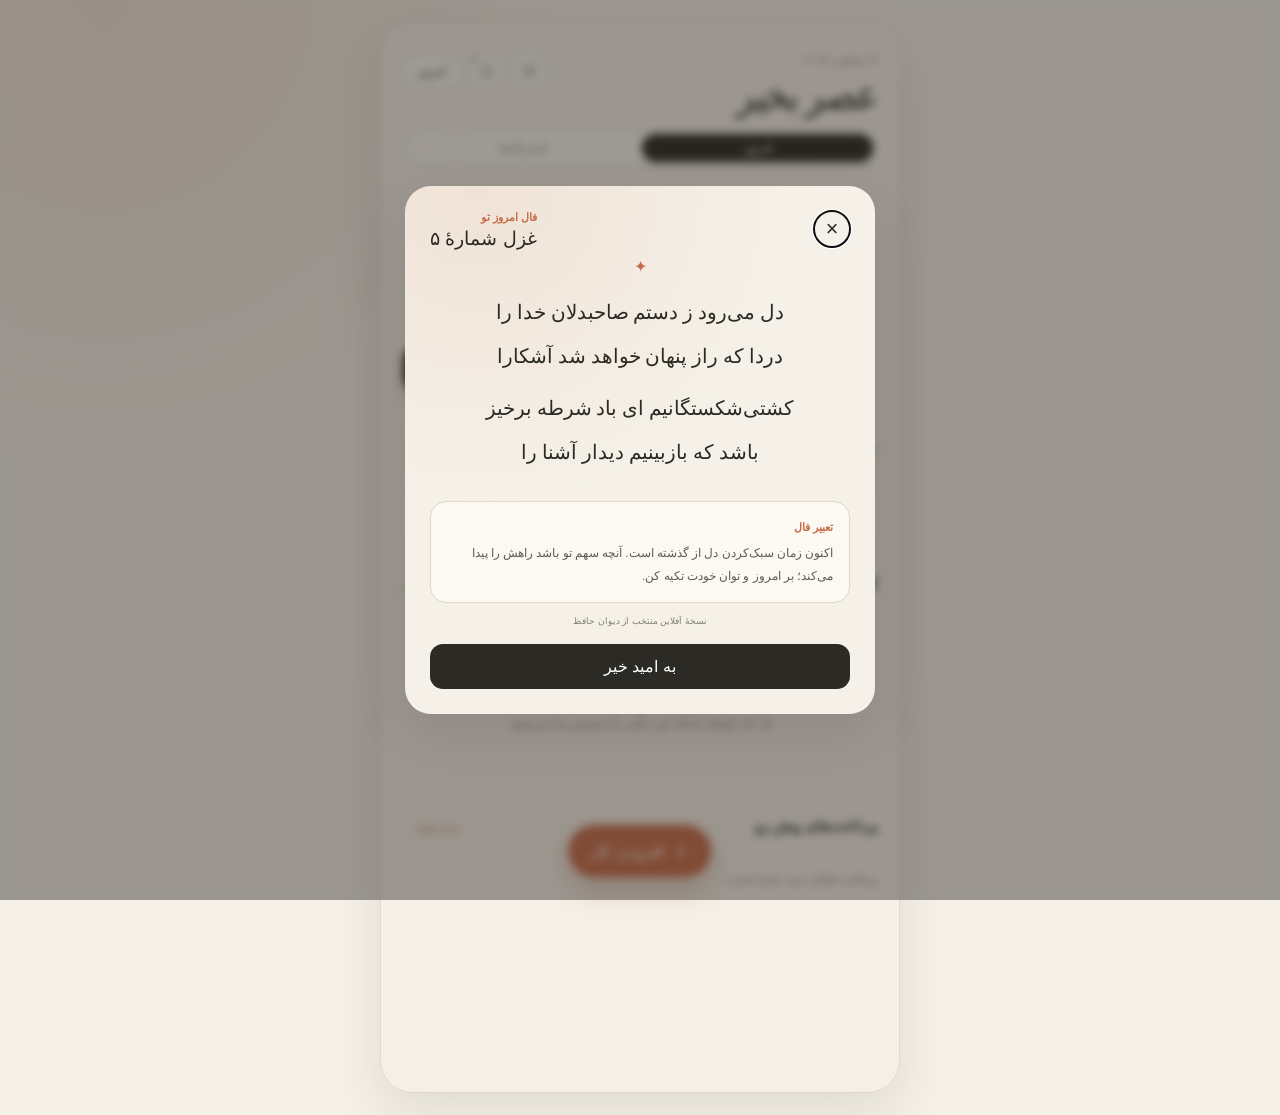
<file: index.html>
<!doctype html>
<html lang="fa" dir="rtl">
<head>
  <meta charset="UTF-8">
  <meta name="viewport" content="width=device-width,initial-scale=1,viewport-fit=cover">
  <meta name="theme-color" content="#f5f1e8">
  <meta name="description" content="برنامه‌ریز مینیمال ایرانی با تاریخ شمسی">
  <link rel="manifest" href="manifest.webmanifest">
  <link rel="stylesheet" href="styles.css?v=37">
  <title>امروز</title>
</head>
<body>
  <main class="app">
    <header class="header">
      <div>
        <p class="gregorian" id="gregorianDate"></p>
        <h1 id="greeting">سلام</h1>
      </div>
      <div class="header-actions">
        <button class="fal-button" id="falButton" aria-label="فال امروز" title="فال امروز">
          <svg viewBox="0 0 24 24" aria-hidden="true"><path d="M5 4.5c3.1-.8 5.4-.1 7 2v13c-1.6-2.1-3.9-2.8-7-2V4.5Zm14 0c-3.1-.8-5.4-.1-7 2v13c1.6-2.1 3.9-2.8 7-2V4.5Z"/></svg>
        </button>
        <button class="notification-button" id="notificationButton" aria-label="تنظیم اعلان‌ها" title="تنظیم اعلان‌ها">
          <svg viewBox="0 0 24 24" aria-hidden="true">
            <path d="M18 8a6 6 0 0 0-12 0c0 7-3 7-3 9h18c0-2-3-2-3-9M10 21h4"/>
          </svg>
          <span class="status-dot"></span>
          <span class="sr-only" id="notificationStatus">اعلان‌ها خاموش</span>
        </button>
        <button class="today-button" id="todayButton">امروز</button>
      </div>
    </header>

        <nav class="view-tabs" id="viewTabs">
          <button class="view-tab active" data-view="day">امروز</button>
          <button class="view-tab" data-view="subscriptions">اشتراک‌ها</button>
        </nav>

        <section class="hero-date" aria-label="تاریخ انتخاب‌شده">
      <button class="date-arrow" id="nextDay" aria-label="روز بعد">‹</button>
      <div>
        <p class="weekday" id="weekday"></p>
        <h2 id="persianDate"></h2>
        <p class="scribble">برای امروز چه در ذهن داری؟</p>
      </div>
      <button class="date-arrow" id="previousDay" aria-label="روز قبل">›</button>
    </section>

    <nav class="week" id="week" aria-label="روزهای هفته"></nav>

    <section class="progress">
      <div class="progress-copy">
        <span id="progressLabel">هنوز کاری ثبت نشده</span>
        <span id="progressPercent">۰٪</span>
      </div>
      <div class="progress-track"><span id="progressBar"></span></div>
    </section>

    <section class="notification-card" id="notificationCard">
      <div>
        <strong>یادآوری هوشمند <span id="cardNotificationStatus">خاموش</span></strong>
        <p>یادآوری کارها و موعد تمدید اشتراک‌ها</p>
      </div>
      <button id="enableNotifications">فعال‌سازی</button>
    </section>

    <section class="task-section">
      <header class="section-header">
        <h3>کارهای روز</h3>
        <span id="taskCount">۰ کار</span>
      </header>
      <div id="taskList" class="task-list"></div>
      <div id="emptyState" class="empty-state">
        <span>✦</span>
        <h4>روزت هنوز باز است</h4>
        <p>یک کار کوچک اضافه کن؛ باقی راه خودش پیدا می‌شود.</p>
      </div>
    </section>

        <section class="projects-section" id="projectsSection" hidden aria-hidden="true">
              <header class="section-header">
                <div>
                  <h3>پروژه‌ها</h3>
                  <span id="projectCount">۰ پروژه</span>
                </div>
                <button class="add-project-btn" id="openAddProjectBtn" type="button">＋ افزودن پروژه</button>
              </header>
              <div class="projects-list" id="projectsList"></div>
          <div class="empty-state" id="projectsEmpty">
            <span>✦</span>
            <h4>هنوز پروژه‌ای نداری</h4>
            <p>کارهایت را توی پروژه‌های هفتگی، ماهانه یا سالانه دسته‌بندی کن.</p>
            <button class="create-project-button" id="createProjectEmpty">ساختن اولین پروژه</button>
          </div>
        </section>

    <section class="subscription-preview" id="subscriptionPreview">
      <header class="section-header"><h3>پرداخت‌های پیش رو</h3><button type="button" id="showSubscriptions">دیدن همه</button></header>
      <div id="subscriptionPreviewList"></div>
    </section>
    <section class="subscriptions-section" id="subscriptionsSection" hidden>
      <header class="section-header"><div><h3>یادآور اشتراک‌ها</h3><span id="subscriptionCount">۰ اشتراک</span></div><button type="button" id="openSubscriptionDialog">＋ افزودن اشتراک</button></header>
      <p class="subscription-hint">پرداخت‌ها را خودت ثبت می‌کنی؛ برنامه فقط زمان تمدید را یادآوری می‌کند.</p>
      <div id="subscriptionsList" class="subscriptions-list"></div>
      <div class="empty-state" id="subscriptionsEmpty"><span>✦</span><h4>هنوز اشتراکی نداری</h4><p>تاریخ خرید را ثبت کن تا زمان تمدید یادت بماند.</p><button type="button" id="createSubscriptionEmpty">افزودن اولین اشتراک</button></div>
    </section>
      </main>

  <button class="add-button" id="addButton"><b>＋</b> افزودن کار</button>

  <dialog id="taskDialog">
    <form id="taskForm">
      <header class="dialog-header">
        <div>
          <p class="scribble accent">یک یادداشت برای خودت</p>
          <h2>کار تازه</h2>
        </div>
        <button type="button" class="close" id="closeDialog" aria-label="بستن">×</button>
      </header>

      <label>عنوان کار
        <input id="taskTitle" maxlength="70" placeholder="مثلاً تماس با مامان" autocomplete="off" required>
      </label>
      <div class="form-row">
        <label>تاریخ شمسی
          <input id="taskDate" class="date-picker-input" readonly required aria-haspopup="dialog" aria-controls="datePickerDialog" placeholder="انتخاب تاریخ">
        </label>
        <label>ساعت
          <input id="taskTime" type="time" required>
        </label>
      </div>
      <label>یادداشت <small>اختیاری</small>
              <textarea id="taskNote" maxlength="180" rows="3" placeholder="هر چیزی که کمک می‌کند یادت بماند…"></textarea>
            </label>
            <label hidden aria-hidden="true">پروژه <small>اختیاری</small>
              <div class="project-picker" id="projectPicker">
                <button type="button" class="project-select" id="projectSelect">
                  <span id="projectSelectLabel">بدون پروژه</span>
                  <span class="project-chevron">▾</span>
                </button>
                <div class="project-dropdown" id="projectDropdown" hidden>
                  <button type="button" class="project-option" data-project="">بدون پروژه</button>
                  <div id="projectOptions"></div>
                  <button type="button" class="project-option new-project" id="newProjectButton">+ پروژه جدید</button>
                </div>
              </div>
              <input type="hidden" id="taskProjectId" value="">
            </label>
            <button class="save-button" type="submit">ذخیره برای این روز</button>
    </form>
  </dialog>

    <dialog id="projectDialog">
      <form id="projectForm">
        <header class="dialog-header">
          <div>
            <p class="scribble accent">دسته‌بندی برای هدف‌هایت</p>
            <h2>پروژه تازه</h2>
          </div>
          <button type="button" class="close" id="closeProjectDialog" aria-label="بستن">×</button>
        </header>
        <label>نام پروژه
          <input id="projectTitle" maxlength="40" placeholder="مثلاً یادگیری زبان" autocomplete="off" required>
        </label>
        <label>بازه زمانی</label>
        <div class="scope-picker" id="scopePicker">
          <button type="button" class="scope-chip active" data-scope="week">هفته</button>
          <button type="button" class="scope-chip" data-scope="month">ماه</button>
          <button type="button" class="scope-chip" data-scope="year">سال</button>
        </div>
        <label>رنگ</label>
        <div class="color-picker" id="colorPicker">
          <button type="button" class="color-chip active" data-color="0" style="--chip-color: #c76c48"></button>
          <button type="button" class="color-chip" data-color="1" style="--chip-color: #4a9c8c"></button>
          <button type="button" class="color-chip" data-color="2" style="--chip-color: #7b6cb0"></button>
          <button type="button" class="color-chip" data-color="3" style="--chip-color: #c7a03e"></button>
          <button type="button" class="color-chip" data-color="4" style="--chip-color: #5b8fbf"></button>
          <button type="button" class="color-chip" data-color="5" style="--chip-color: #b85c7a"></button>
        </div>
        <button class="save-button" type="submit">ساختن پروژه</button>
        </form>
        </dialog>

        <dialog id="scheduleDialog">
        <form id="scheduleForm">
          <header class="dialog-header">
            <div>
              <p class="scribble accent">افزودن به برنامه روزانه</p>
              <h2 id="scheduleProjectTitle">زمان‌بندی پروژه</h2>
            </div>
            <button type="button" class="close" id="closeScheduleDialog" aria-label="بستن">×</button>
          </header>
          <input type="hidden" id="scheduleProjectId" value="">
          <label>عنوان کار در روز
            <input id="scheduleTaskTitle" maxlength="70" placeholder="عنوان کار" autocomplete="off" required>
          </label>
          <div class="form-row">
            <label>تاریخ شروع (شمسی)
              <input id="scheduleDate" class="date-picker-input" readonly required aria-haspopup="dialog" aria-controls="datePickerDialog" placeholder="انتخاب تاریخ">
            </label>
            <label>ساعت
              <input id="scheduleTime" type="time" required>
            </label>
          </div>
          <label>یادداشت <small>اختیاری</small>
            <textarea id="scheduleTaskNote" maxlength="180" rows="2" placeholder="یادداشت تکمیلی…"></textarea>
          </label>
          <button class="save-button" type="submit">ثبت در برنامه روزانه</button>
        </form>
        </dialog>

  <dialog id="subscriptionDialog">
    <form id="subscriptionForm">
      <header class="dialog-header"><h2 id="subscriptionDialogTitle">اشتراک تازه</h2><button type="button" class="close" id="closeSubscriptionDialog" aria-label="بستن">×</button></header>
      <label>نام اشتراک<input id="subscriptionTitle" maxlength="70" placeholder="مثلاً اینترنت یا سرویس فیلم" autocomplete="off" required></label>
      <div class="form-row"><label>تاریخ خرید (شمسی)<input id="subscriptionDate" class="date-picker-input" readonly required aria-haspopup="dialog" aria-controls="datePickerDialog" placeholder="انتخاب تاریخ"></label><label>ساعت خرید<input id="subscriptionTime" type="time" required></label></div>
      <label>دورهٔ تمدید<select id="subscriptionRule"><option value="jalali-month">هر ماه شمسی</option><option value="gregorian-month">هر ماه میلادی</option><option value="30-days">هر ۳۰ روز</option><option value="week">هر هفته</option><option value="jalali-year">هر سال شمسی</option></select></label>
      <label>مبلغ (ریال، اختیاری)<input id="subscriptionAmount" type="number" inputmode="numeric" min="0" step="1" placeholder="مثلاً ۱۵۰۰۰۰۰"></label>
      <label>یادآوری پیش از سررسید<select id="subscriptionLead"><option value="3">۳ روز قبل</option><option value="1">۱ روز قبل</option><option value="0">فقط سررسید</option><option value="7">۷ روز قبل</option></select></label>
      <button class="save-button" type="submit">ذخیرهٔ اشتراک</button>
    </form>
  </dialog>
  <dialog id="datePickerDialog" class="date-picker-dialog" aria-labelledby="datePickerTitle">
    <div class="date-picker-content">
      <header class="dialog-header">
        <h2 id="datePickerTitle">انتخاب تاریخ شمسی</h2>
        <button type="button" class="close" id="closeDatePicker" aria-label="بستن">×</button>
      </header>
      <div class="date-picker-navigation">
        <button type="button" id="previousMonth" aria-label="ماه قبل">›</button>
        <strong id="datePickerMonth"></strong>
        <button type="button" id="nextMonth" aria-label="ماه بعد">‹</button>
      </div>
      <div class="date-picker-weekdays" aria-hidden="true"><span>ش</span><span>ی</span><span>د</span><span>س</span><span>چ</span><span>پ</span><span>ج</span></div>
      <div class="date-picker-days" id="datePickerDays"></div>
      <button type="button" class="date-picker-today" id="datePickerToday">انتخاب امروز</button>
    </div>
  </dialog>

        <dialog id="falDialog" class="fal-dialog">
    <article>
      <header class="fal-header">
        <div>
          <p class="fal-kicker">فال امروز تو</p>
          <h2 id="falTitle">از لسان‌الغیب</h2>
        </div>
        <button type="button" class="close" id="closeFal" aria-label="بستن">×</button>
      </header>
      <div class="fal-ornament">✦</div>
      <div class="fal-loading" id="falLoading">دیوان را می‌گشاییم…</div>
      <div id="falContent" hidden>
        <div class="fal-verses" id="falVerses"></div>
        <div class="fal-reading">
          <span>تعبیر فال</span>
          <p id="falReading"></p>
        </div>
        <p class="fal-source" id="falSource"></p>
      </div>
      <button type="button" class="save-button fal-close-button" id="acceptFal">به امید خیر</button>
    </article>
  </dialog>

  <div class="toast" id="toast" role="status"></div>
  <script src="app.js?v=37"></script>
  <script src="subscriptions.js?v=37"></script>
</body>
</html>
</file>
<file: styles.css>
@font-face {
  font-family: "Vazirmatn";
  src: url("https://raw.githubusercontent.com/google/fonts/main/ofl/vazirmatn/Vazirmatn%5Bwght%5D.ttf") format("truetype");
  font-weight: 100 900;
  font-style: normal;
  font-display: swap;
}
@font-face {
  font-family: "IranNastaliq";
  src: url("https://raw.githubusercontent.com/farsi-fonts/fonts-irannastaliq/master/IranNastaliq.ttf") format("truetype");
  font-weight: 400;
  font-style: normal;
  font-display: swap;
}

:root {
  --paper: #f5f1e8;
  --surface: #fffdf8;
  --ink: #2b2a24;
  --muted: #817d72;
  --line: #ded7ca;
  --accent: #c76c48;
  --accent-soft: #eed3c4;
  --shadow: 0 20px 54px rgba(55, 47, 35, .11);
}

* { box-sizing: border-box; }
html { background: var(--paper); }
body {
  margin: 0;
  min-height: 100vh;
  background: radial-gradient(circle at 8% 0, rgba(199,108,72,.10), transparent 30rem), var(--paper);
  color: var(--ink);
  font-family: "Vazirmatn", Tahoma, "Segoe UI", Arial, sans-serif;
  -webkit-font-smoothing: antialiased;
}
button, input, textarea { font: inherit; }
button { color: inherit; }

.app {
  width: min(100%, 520px);
  min-height: 100vh;
  margin: 0 auto;
  padding: max(30px, env(safe-area-inset-top)) 22px 120px;
}
.header { display: flex; justify-content: space-between; align-items: flex-start; }
.header-actions { display: flex; align-items: center; gap: 7px; }
.gregorian { margin: 0 0 6px; color: var(--muted); font-size: .72rem; }
h1 { margin: 0; font-size: clamp(1.85rem, 8vw, 2.45rem); font-weight: 500; letter-spacing: -.06em; }
.today-button { padding: 9px 14px; border: 1px solid var(--line); border-radius: 999px; background: rgba(255,253,248,.7); cursor: pointer; font-size: .75rem; }
.notification-button, .fal-button { position: relative; display: grid; width: 36px; height: 36px; place-items: center; padding: 0; border: 1px solid var(--line); border-radius: 50%; background: rgba(255,253,248,.7); color: var(--muted); cursor: pointer; transition: transform .18s, color .18s, background .18s; }
.notification-button:hover { transform: translateY(-1px); background: var(--surface); color: var(--ink); }
.fal-button:hover { transform: translateY(-1px); background: #fff8f3; color: var(--accent); }
.notification-button:focus-visible, .fal-button:focus-visible, .today-button:focus-visible, .notification-card button:focus-visible { outline: 2px solid var(--accent-soft); outline-offset: 2px; }
.notification-button svg, .fal-button svg { width: 17px; height: 17px; fill: none; stroke: currentColor; stroke-width: 1.7; stroke-linecap: round; stroke-linejoin: round; }
.notification-button.enabled { border-color: var(--accent-soft); color: var(--accent); background: #fff8f3; }
.status-dot { position: absolute; top: 3px; left: 3px; width: 6px; height: 6px; border: 1.5px solid var(--paper); border-radius: 50%; background: var(--muted); }
.notification-button.enabled .status-dot { background: var(--accent); }
.sr-only { position: absolute; width: 1px; height: 1px; padding: 0; margin: -1px; overflow: hidden; clip: rect(0,0,0,0); white-space: nowrap; border: 0; }

.hero-date { display: grid; grid-template-columns: 42px 1fr 42px; align-items: center; min-height: 150px; margin-top: 18px; text-align: center; }
.hero-date p { margin: 0; }
.weekday { color: var(--accent); font-size: .86rem; font-weight: 700; }
.hero-date h2 { margin: 4px 0 2px; font-size: 1.55rem; font-weight: 500; letter-spacing: -.04em; }
.scribble { color: var(--muted); font-family: "IranNastaliq", "Noto Nastaliq Urdu", serif; font-size: 1.15rem; line-height: 1.9; transform: rotate(-1deg); }
.accent { color: var(--accent); }
.date-arrow { width: 42px; height: 42px; border: 0; border-radius: 50%; background: transparent; font-size: 2rem; cursor: pointer; }
.date-arrow:hover { background: rgba(222,215,202,.5); }

.week { display: grid; grid-template-columns: repeat(7, 1fr); gap: 6px; padding: 9px 0 24px; border-bottom: 1px solid var(--line); }
.day { display: grid; place-items: center; gap: 5px; padding: 9px 2px; border: 0; border-radius: 19px; background: transparent; color: var(--muted); cursor: pointer; }
.day span { font-size: .64rem; }
.day strong { font-size: .85rem; font-weight: 500; }
.day.active { background: var(--ink); color: white; box-shadow: 0 8px 18px rgba(43,42,36,.16); }
.day.today:not(.active) strong { color: var(--accent); }

.progress { margin: 22px 0 30px; }
.progress-copy { display: flex; justify-content: space-between; color: var(--muted); font-size: .7rem; }
.progress-track { height: 3px; margin-top: 8px; overflow: hidden; border-radius: 99px; background: var(--line); }
.progress-track span { display: block; width: 0; height: 100%; background: var(--accent); transition: width .35s ease; }
.notification-card { display: flex; align-items: center; justify-content: space-between; gap: 14px; margin: -10px 0 28px; padding: 13px 14px; border: 1px dashed var(--line); border-radius: 16px; background: rgba(255,253,248,.45); }
.notification-card strong { display: flex; align-items: center; gap: 7px; font-size: .76rem; font-weight: 600; }
.notification-card strong span { padding: 2px 7px; border-radius: 999px; background: var(--paper); color: var(--muted); font-size: .55rem; font-weight: 500; }
.notification-card.enabled strong span { background: var(--accent-soft); color: #8f462c; }
.notification-card p { margin: 4px 0 0; color: var(--muted); font-size: .61rem; line-height: 1.6; }
.notification-card button { flex: none; padding: 8px 12px; border: 1px solid var(--line); border-radius: 999px; background: var(--surface); color: var(--ink); cursor: pointer; font-size: .62rem; transition: .18s; }
.notification-card button:hover { border-color: var(--accent-soft); background: #fff8f3; color: var(--accent); }
.notification-card.enabled { border-style: solid; border-color: var(--accent-soft); }
.notification-card.enabled button { border-color: transparent; background: var(--paper); color: var(--muted); }
.section-header { display: flex; justify-content: space-between; align-items: baseline; }
.section-header h3 { margin: 0; font-size: .92rem; font-weight: 700; }
.section-header span { color: var(--muted); font-size: .7rem; }
.task-list { display: grid; gap: 10px; margin-top: 16px; }
.task { display: grid; grid-template-columns: 50px minmax(0, 1fr) auto; gap: 11px; align-items: center; padding: 13px 13px 13px 8px; border: 1px solid rgba(222,215,202,.85); border-radius: 18px; background: rgba(255,253,248,.8); transition: .2s; }
.task:hover { transform: translateY(-1px); box-shadow: 0 10px 25px rgba(55,47,35,.07); }
.task.done { opacity: .52; }
.task.done .task-title { text-decoration: line-through; }
.task-time { direction: ltr; color: var(--accent); font-size: .75rem; font-variant-numeric: tabular-nums; }
.task-text { min-width: 0; }
.task-title, .task-note { overflow: hidden; text-overflow: ellipsis; white-space: nowrap; }
.task-title { font-size: .86rem; }
.task-note { margin-top: 3px; color: var(--muted); font-size: .68rem; }
.task-actions { display: flex; align-items: center; }
.check { display: grid; width: 25px; height: 25px; place-items: center; border: 1.5px solid var(--line); border-radius: 50%; background: transparent; cursor: pointer; }
.task.done .check { border-color: var(--ink); background: var(--ink); color: white; }
.delete { width: 22px; padding: 0; border: 0; background: transparent; color: var(--muted); cursor: pointer; font-size: 1rem; opacity: .55; }
.empty-state { padding: 45px 18px; text-align: center; color: var(--muted); }
.empty-state > span { color: var(--accent); font-size: 1.45rem; }
.empty-state h4 { margin: 12px 0 4px; color: var(--ink); font-size: .9rem; font-weight: 500; }
.empty-state p { max-width: 280px; margin: auto; font-size: .72rem; line-height: 1.9; }

.add-button { position: fixed; z-index: 5; bottom: max(23px, env(safe-area-inset-bottom)); left: 50%; display: flex; align-items: center; gap: 7px; padding: 13px 22px; transform: translateX(-50%); border: 0; border-radius: 999px; background: var(--accent); color: white; box-shadow: 0 12px 30px rgba(154,71,40,.28); cursor: pointer; white-space: nowrap; }
.add-button b { font-size: 1.2rem; font-weight: 400; }
dialog { width: min(calc(100% - 28px), 470px); padding: 0; border: 0; border-radius: 26px; background: var(--surface); color: var(--ink); box-shadow: var(--shadow); }
dialog::backdrop { background: rgba(38,34,29,.43); backdrop-filter: blur(4px); }
dialog[open] { animation: rise .22s ease-out; }
@keyframes rise { from { opacity: 0; transform: translateY(14px) scale(.98); } }
form { padding: 25px; }
.dialog-header { display: flex; justify-content: space-between; align-items: flex-start; margin-bottom: 20px; }
.dialog-header h2 { margin: 2px 0 0; font-size: 1.4rem; font-weight: 500; }
.close { width: 36px; height: 36px; border: 0; border-radius: 50%; background: var(--paper); cursor: pointer; font-size: 1.35rem; }
label { display: grid; gap: 7px; margin-bottom: 15px; color: var(--muted); font-size: .7rem; }
label small { opacity: .65; }
input, textarea { width: 100%; padding: 12px 13px; border: 1px solid var(--line); border-radius: 13px; outline: 0; background: #fbf8f2; color: var(--ink); transition: .2s; }
input:focus, textarea:focus { border-color: var(--accent); box-shadow: 0 0 0 3px rgba(199,108,72,.1); }
.date-picker-input { cursor: pointer; caret-color: transparent; touch-action: manipulation; }
textarea { resize: vertical; }
.form-row { display: grid; grid-template-columns: 1fr 1fr; gap: 12px; }
.date-picker-dialog { max-height: min(90vh, 680px); overflow-y: auto; }
.date-picker-content { padding: 25px; }
.date-picker-content .dialog-header { align-items: center; margin-bottom: 14px; }
.date-picker-navigation { display: flex; align-items: center; justify-content: space-between; gap: 12px; margin-bottom: 15px; }
.date-picker-navigation strong { font-size: .96rem; font-weight: 600; }
.date-picker-navigation button { width: 34px; height: 34px; border: 1px solid var(--line); border-radius: 10px; background: var(--paper); color: var(--ink); cursor: pointer; font-size: 1.2rem; }
.date-picker-weekdays, .date-picker-days { display: grid; grid-template-columns: repeat(7, minmax(0, 1fr)); gap: 4px; text-align: center; }
.date-picker-weekdays { margin-bottom: 5px; color: var(--muted); font-size: .7rem; }
.date-picker-weekdays span { padding: 7px 0; }
.date-picker-days button { aspect-ratio: 1; min-width: 0; border: 0; border-radius: 11px; background: transparent; color: var(--ink); cursor: pointer; font-size: .8rem; }
.date-picker-days button:hover, .date-picker-days button:focus-visible { background: var(--paper); outline: 2px solid var(--accent); }
.date-picker-days button.today { box-shadow: inset 0 0 0 1px var(--accent); }
.date-picker-days button.selected { background: var(--accent); color: white; box-shadow: none; }
.date-picker-today { width: 100%; margin-top: 16px; padding: 11px; border: 1px solid var(--line); border-radius: 12px; background: var(--paper); color: var(--ink); cursor: pointer; }
.save-button { width: 100%; padding: 13px; border: 0; border-radius: 13px; background: var(--ink); color: white; cursor: pointer; }
.toast { position: fixed; z-index: 10; top: 20px; left: 50%; padding: 9px 15px; transform: translate(-50%,-12px); border-radius: 999px; background: var(--ink); color: white; font-size: .72rem; opacity: 0; pointer-events: none; transition: .22s; }
.toast.show { transform: translate(-50%,0); opacity: 1; }

.fal-dialog { max-height: min(86vh, 720px); overflow: hidden; background: var(--paper); }
.fal-dialog article { max-height: min(86vh, 720px); padding: 25px; overflow-y: auto; background: radial-gradient(circle at 15% 0, rgba(199,108,72,.11), transparent 20rem); }
.fal-header { display: flex; direction: ltr; justify-content: space-between; align-items: flex-start; }
.fal-header > div { direction: rtl; text-align: right; }
.fal-header h2 { margin: 3px 0 0; font-size: 1.2rem; font-weight: 500; }
.fal-kicker { margin: 0; color: var(--accent); font-size: .68rem; font-weight: 600; }
.fal-ornament { margin: 7px 0 2px; text-align: center; color: var(--accent); }
.fal-loading { padding: 55px 10px; text-align: center; color: var(--muted); font-family: "IranNastaliq", serif; font-size: 1.35rem; }
.fal-verses { display: grid; gap: 4px; padding: 15px 3px 20px; text-align: center; color: var(--ink); font-family: "IranNastaliq", "Noto Nastaliq Urdu", serif; font-size: 1.22rem; line-height: 2.05; }
.fal-verses p { margin: 0; }
.fal-verses p:nth-child(2n) { margin-bottom: 8px; }
.fal-reading { padding: 15px 16px; border: 1px solid var(--line); border-radius: 16px; background: rgba(255,253,248,.72); }
.fal-reading span { color: var(--accent); font-size: .66rem; font-weight: 600; }
.fal-reading p { margin: 7px 0 0; color: #5f5b52; font-size: .73rem; line-height: 1.95; }
.fal-source { margin: 12px 0 0; text-align: center; color: var(--muted); font-size: .58rem; }
.fal-close-button { margin-top: 18px; }

@media (max-width: 370px) { .app { padding-inline: 15px; } .week { gap: 2px; } .form-row { grid-template-columns: 1fr; gap: 0; } }
@media (min-width: 700px) { body { padding: 22px 0; } .app { min-height: calc(100vh - 44px); border: 1px solid var(--line); border-radius: 32px; background: rgba(245,241,232,.8); box-shadow: var(--shadow); } }

/* View tabs */
.view-tabs { display: flex; gap: 4px; margin: 12px 0 0; padding: 3px; border: 1px solid var(--line); border-radius: 999px; background: rgba(255,253,248,.5); }
.view-tab { flex: 1; padding: 7px 0; border: 0; border-radius: 999px; background: transparent; cursor: pointer; font-size: .76rem; font-weight: 500; color: var(--muted); transition: .18s; }
.view-tab.active { background: var(--ink); color: white; box-shadow: 0 2px 8px rgba(43,42,36,.18); }

/* Project picker in task dialog */
.project-picker { position: relative; }
.project-select { display: flex; align-items: center; justify-content: space-between; width: 100%; padding: 10px 13px; border: 1px solid var(--line); border-radius: 13px; background: #fbf8f2; cursor: pointer; font-size: .8rem; text-align: right; }
.project-select:focus { border-color: var(--accent); box-shadow: 0 0 0 3px rgba(199,108,72,.1); }
.project-chevron { color: var(--muted); font-size: .65rem; }
.project-dropdown { position: absolute; z-index: 8; top: calc(100% + 6px); left: 0; right: 0; border: 1px solid var(--line); border-radius: 14px; background: var(--surface); box-shadow: 0 14px 38px rgba(55,47,35,.12); overflow: hidden; }
.project-option { display: block; width: 100%; padding: 10px 13px; border: 0; background: transparent; cursor: pointer; text-align: right; font-size: .78rem; color: var(--ink); }
.project-option:hover { background: #fbf8f2; }
.project-option.selected { color: var(--accent); font-weight: 500; }
.project-option.new-project { border-top: 1px solid var(--line); color: var(--accent); font-weight: 500; }

/* Scope chips */
.scope-picker { display: flex; gap: 8px; }
.scope-chip { padding: 9px 0; flex: 1; border: 1px solid var(--line); border-radius: 13px; background: transparent; cursor: pointer; font-size: .78rem; font-weight: 500; color: var(--muted); transition: .18s; }
.scope-chip.active { border-color: var(--accent-soft); background: #fff8f3; color: var(--accent); }

/* Color chips */
.color-picker { display: flex; gap: 10px; }
.color-chip { width: 32px; height: 32px; border: 2px solid transparent; border-radius: 50%; background: var(--chip-color); cursor: pointer; transition: .18s; }
.color-chip.active { border-color: var(--ink); box-shadow: 0 0 0 3px rgba(43,42,36,.1); }
.color-chip:hover { transform: scale(1.12); }

/* Project badge on task cards */
.project-badge { display: inline-block; margin-top: 5px; padding: 2px 9px; border-radius: 999px; background: var(--badge-color); color: white; font-size: .6rem; font-weight: 600; cursor: pointer; }
.project-badge.no-project { background: var(--line); color: var(--muted); cursor: default; }

/* Projects section */
.projects-section { padding-top: 6px; }
.section-header .add-project-btn { padding: 6px 14px; border: 1px solid var(--line); border-radius: 999px; background: rgba(255,253,248,.8); cursor: pointer; font-size: .75rem; color: var(--accent); transition: .18s; font-weight: 500; }
.section-header .add-project-btn:hover { background: #fff8f3; border-color: var(--accent-soft); }
.projects-list { display: grid; gap: 10px; margin-top: 16px; }
.project-card { display: flex; align-items: center; gap: 13px; padding: 14px; border: 1px solid rgba(222,215,202,.85); border-radius: 18px; background: rgba(255,253,248,.8); transition: .2s; }
.project-card:hover { transform: translateY(-1px); box-shadow: 0 10px 25px rgba(55,47,35,.07); }
.project-card-color { flex: none; width: 8px; height: 36px; border-radius: 999px; }
.project-card-body { min-width: 0; flex: 1; }
.project-card-title { font-size: .86rem; font-weight: 500; overflow: hidden; text-overflow: ellipsis; white-space: nowrap; }
.project-card-meta { display: flex; align-items: center; gap: 6px; margin-top: 4px; flex-wrap: wrap; }
.project-card-scope { color: var(--muted); font-size: .66rem; }
.project-status-pill { display: inline-flex; align-items: center; padding: 1px 7px; border-radius: 999px; font-size: .6rem; font-weight: 500; }
.project-status-pill.unscheduled { background: var(--line); color: var(--muted); }
.project-status-pill.scheduled { background: var(--accent-soft); color: #8f462c; }
.project-card-actions { display: flex; align-items: center; gap: 8px; flex: none; }
.project-schedule-btn { padding: 5px 10px; border: 1px solid var(--line); border-radius: 999px; background: transparent; cursor: pointer; font-size: .68rem; color: var(--accent); transition: .15s; }
.project-schedule-btn:hover { background: #fff8f3; border-color: var(--accent-soft); }
.project-card-progress { flex: none; text-align: left; min-width: 44px; }
.project-card-progress p { margin: 0; font-size: .78rem; font-weight: 600; color: var(--accent); }
.project-card-progress small { color: var(--muted); font-size: .6rem; }
.project-card-delete { flex: none; width: 24px; height: 24px; padding: 0; border: 0; border-radius: 50%; background: transparent; color: var(--muted); cursor: pointer; font-size: 1rem; opacity: .4; }
.project-card-delete:hover { opacity: 1; color: #c0392b; }

.create-project-button { margin-top: 14px; padding: 11px 20px; border: 1px solid var(--line); border-radius: 999px; background: transparent; cursor: pointer; font-size: .74rem; color: var(--accent); }
.create-project-button:hover { border-color: var(--accent-soft); background: #fff8f3; }

/* Scope groups in projects view */
.scope-group { margin-bottom: 22px; }
.scope-group-title { margin: 0 0 10px; color: var(--muted); font-size: .66rem; font-weight: 600; text-transform: uppercase; letter-spacing: .04em; }

/* Offline subscription reminders */
.projects-section, #taskForm label[hidden] { display: none !important; }
.subscriptions-section, .subscription-preview { padding-top: 12px; }
.subscription-preview { margin: 20px 0 70px; }
.subscriptions-list, #subscriptionPreviewList { display: grid; gap: 10px; margin-top: 15px; }
.subscription-hint { color: var(--muted); font-size: .75rem; line-height: 1.8; }
.subscription-card { padding: 14px 16px; border: 1px solid var(--line); border-radius: 17px; background: var(--surface); }
.subscription-card.overdue { border-color: #d88170; }
.subscription-card.soon { border-color: var(--accent); }
.subscription-card-main { display: flex; align-items: center; justify-content: space-between; gap: 10px; }
.subscription-name { font-size: .88rem; overflow-wrap: anywhere; }
.subscription-status { color: var(--accent); font-size: .68rem; white-space: nowrap; }
.subscription-card.overdue .subscription-status { color: #b44435; }
.subscription-card.paused .subscription-status { color: var(--muted); }
.subscription-due { margin: 8px 0 3px; font-size: .8rem; }
.subscription-details { margin: 0; color: var(--muted); font-size: .7rem; }
.subscription-actions { display: flex; gap: 7px; flex-wrap: wrap; margin-top: 12px; }
.subscription-actions button, .subscriptions-section .section-header button, .subscription-preview .section-header button, #createSubscriptionEmpty { padding: 7px 11px; border: 1px solid var(--line); border-radius: 999px; background: transparent; color: var(--accent); font-size: .72rem; cursor: pointer; }
.subscription-actions button:disabled { opacity: .4; cursor: default; }
#subscriptionDialog select { width: 100%; padding: 10px 13px; border: 1px solid var(--line); border-radius: 13px; background: #fbf8f2; font: inherit; color: var(--ink); }
</file>
